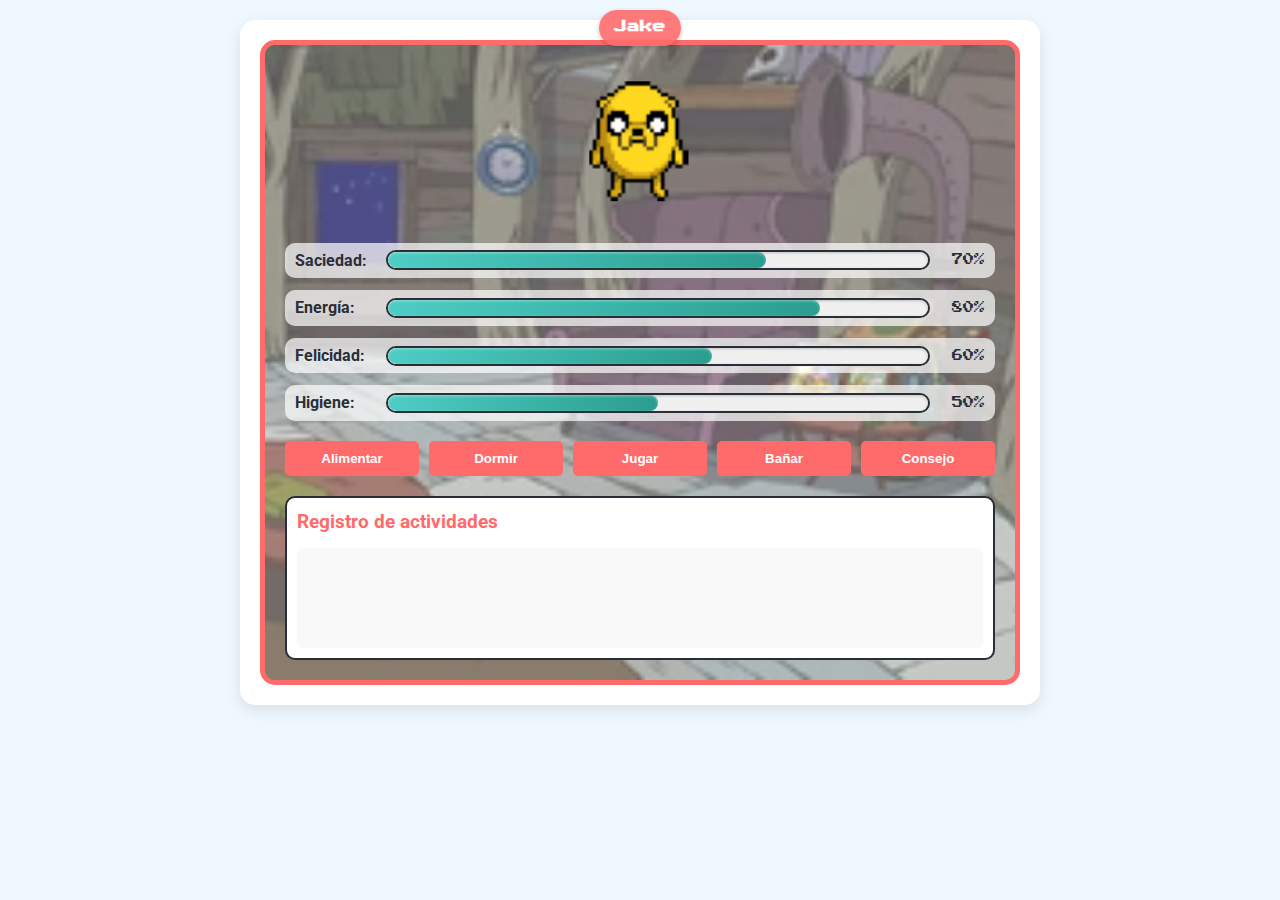
<file: Tamagotchi/index.html>
<!DOCTYPE html>
<html lang="es">
<head>
    <meta charset="UTF-8">
    <meta name="viewport" content="width=device-width, initial-scale=1.0">
    <title>Jake Tamagotchi</title>
    <link rel="stylesheet" href="css/style.css">
    <link href="https://fonts.googleapis.com/css2?family=Press+Start+2P&family=Roboto:wght@400;700&display=swap" rel="stylesheet">
</head>
<body>
    <div class="name-display" id="name-display">
    <span id="display-name"></span>
        </div>

    <div class="container">
        <h1>Jake Tamagotchi</h1>
        
        <div class="tamagotchi-container">
            <div class="tamagotchi-display">
                <div class="character" id="character">
                    <img src="img/jake-normal.png" alt="Jake" id="jake-image">
                </div>
                <div class="speech-bubble" id="speech-bubble"></div>
            </div>
            
            <div class="stats-container">
                <div class="stat-bar">
                    <label for="hunger-bar">Saciedad:</label>
                    <progress id="hunger-bar" value="70" max="100"></progress>
                    <span class="stat-percent" id="hunger-percent">70%</span>
                </div>
                <div class="stat-bar">
                    <label for="energy-bar">Energía:</label>
                    <progress id="energy-bar" value="80" max="100"></progress>
                    <span class="stat-percent" id="energy-percent">80%</span>
                </div>
                <div class="stat-bar">
                    <label for="happiness-bar">Felicidad:</label>
                    <progress id="happiness-bar" value="60" max="100"></progress>
                    <span class="stat-percent" id="happiness-percent">60%</span>
                </div>
                <div class="stat-bar">
                    <label for="cleanliness-bar">Higiene:</label>
                    <progress id="cleanliness-bar" value="50" max="100"></progress>
                    <span class="stat-percent" id="cleanliness-percent">50%</span>
                </div>
            </div>
            
            <div class="controls">
                <button id="feed-btn" class="btn">Alimentar</button>
                <button id="sleep-btn" class="btn">Dormir</button>
                <button id="play-btn" class="btn">Jugar</button>
                <button id="clean-btn" class="btn">Bañar</button>
                <button id="advice-btn" class="btn">Consejo</button>
            </div>
            
            <div class="log-container" id="log-container">
                <h3>Registro de actividades</h3>
                <div class="log" id="log"></div>
            </div>
        </div>
    </div>

    <script src="js/states.js"></script>
    <script src="js/tamagotchi.js"></script>
    <script src="js/app.js"></script>
</body>
</html>
</file>
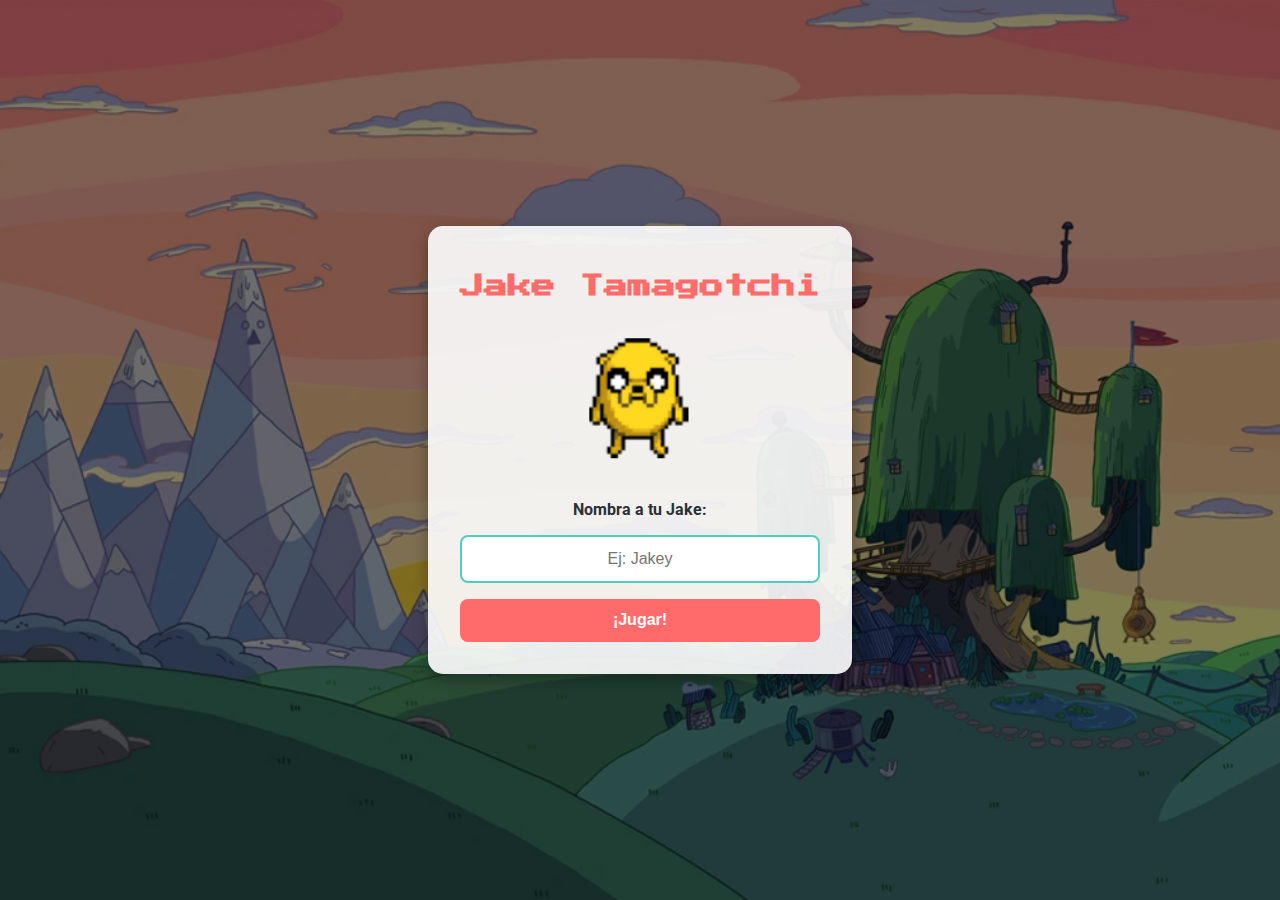
<file: Tamagotchi/home.html>
<!DOCTYPE html>
<html lang="es">
<head>
    <meta charset="UTF-8">
    <meta name="viewport" content="width=device-width, initial-scale=1.0">
    <title>Jake Tamagotchi - Inicio</title>
    <link rel="stylesheet" href="css/home.css">
    <link href="https://fonts.googleapis.com/css2?family=Press+Start+2P&family=Roboto:wght@400;700&display=swap" rel="stylesheet">
</head>
<body>
    <div class="home-container">
        <div class="home-content">
            <h1>Jake Tamagotchi</h1>
            
            <div class="character-preview">
                <img src="img/jake-normal.png" alt="Jake Preview" id="jake-preview">
            </div>
            
            <div class="form-container">
                <label for="pet-name">Nombra a tu Jake:</label>
                <input type="text" id="pet-name" placeholder="Ej: Jakey" maxlength="12">
                <button id="play-btn" class="btn">¡Jugar!</button>
            </div>
        </div>
    </div>

    <script src="js/home.js"></script>
</body>
</html>
</file>
<file: Tamagotchi/css/style.css>
/*Habitacion */
.tamagotchi-container {
    background: url('../img/room-bg.png') no-repeat center center;
    background-size: cover;
    position: relative;
    overflow: hidden;
    border: 5px solid var(--primary-color);
    border-radius: 15px;
    padding: 20px;
}

/* Añade un overlay para mejor legibilidad */
.tamagotchi-container::before {
    content: '';
    position: absolute;
    top: 0;
    left: 0;
    right: 0;
    bottom: 0;
    background: rgba(255, 255, 255, 0.3);
    z-index: 0;
}

/* Asegura que los elementos estén sobre el fondo */
.tamagotchi-display, 
.stats-container, 
.controls, 
.log-container {
    position: relative;
    z-index: 1;
}

:root {
    --primary-color: #ff6b6b;
    --secondary-color: #4ecdc4;
    --dark-color: #292f36;
    --light-color: #f7fff7;
    --accent-color: #ffd166;
}

* {
    box-sizing: border-box;
    margin: 0;
    padding: 0;
}

body {
    font-family: 'Roboto', sans-serif;
    background-color: #f0f8ff;
    color: var(--dark-color);
    line-height: 1.6;
    padding: 20px;
}

.container {
    max-width: 800px;
    margin: 0 auto;
    padding: 20px;
    background-color: white;
    border-radius: 15px;
    box-shadow: 0 5px 15px rgba(0, 0, 0, 0.1);
}

h1{
    display: none;
}

.tamagotchi-container {
    border: 5px solid var(--primary-color);
    border-radius: 15px;
    padding: 20px;
    background-color: #fff9f9;
}

.tamagotchi-display {
    display: flex;
    justify-content: space-between;
    align-items: center;
    margin-bottom: 20px;
    position: relative;
}

.character {
    flex: 1;
    text-align: center;
}

.character img {
    width: 150px;
    height: 150px;
    object-fit: contain;
    transition: all 0.3s ease;
}

.speech-bubble {
    position: absolute;
    right: 20px;
    top: 20px;
    background-color: white;
    border: 3px solid var(--dark-color);
    border-radius: 10px;
    padding: 10px;
    max-width: 60%;
    min-width: 100px;
    font-size: 0.9rem;
    opacity: 0;
    transition: opacity 0.3s ease;
}

.speech-bubble:after {
    content: '';
    position: absolute;
    left: -15px;
    top: 50%;
    width: 0;
    height: 0;
    border: 10px solid transparent;
    border-right-color: var(--dark-color);
    border-left: 0;
    margin-top: -10px;
    margin-left: -10px;
}

.speech-bubble.show {
    opacity: 1;
}

.stats-container {
    margin-bottom: 20px;
}

.stat-bar {
    margin-bottom: 10px;
}

.stat-bar label {
    display: inline-block;
    width: 80px;
    font-weight: bold;
}

progress {
    width: calc(100% - 90px);
    height: 20px;
    border-radius: 10px;
    overflow: hidden;
}

progress::-webkit-progress-bar {
    background-color: #f0f0f0;
    border-radius: 10px;
}

progress::-webkit-progress-value {
    background-color: var(--secondary-color);
    border-radius: 10px;
}

progress::-moz-progress-bar {
    background-color: var(--secondary-color);
    border-radius: 10px;
}

.controls {
    display: flex;
    justify-content: space-between;
    margin-bottom: 20px;
    flex-wrap: wrap;
    gap: 10px;
}

.btn {
    flex: 1;
    min-width: 100px;
    padding: 10px;
    border: none;
    border-radius: 5px;
    background-color: var(--primary-color);
    color: white;
    font-weight: bold;
    cursor: pointer;
    transition: all 0.3s ease;
}

.btn:hover {
    background-color: #ff5252;
    transform: translateY(-2px);
}

.btn:active {
    transform: translateY(0);
}

.log-container {
    border: 2px solid var(--dark-color);
    border-radius: 10px;
    padding: 10px;
    background-color: white;
}

.log-container h3 {
    margin-bottom: 10px;
    color: var(--primary-color);
}

.log {
    height: 100px;
    overflow-y: auto;
    font-size: 0.8rem;
    padding: 5px;
    background-color: #f9f9f9;
    border-radius: 5px;
}

.log p {
    margin-bottom: 5px;
    padding-bottom: 5px;
    border-bottom: 1px solid #eee;
}

/* Estados del personaje */
.hungry {
    animation: shake 0.5s infinite;
}

.sleepy {
    opacity: 0.7;
}

.happy {
    animation: bounce 0.5s infinite;
}

.dirty {
    filter: brightness(0.8) contrast(1.2);
}

.sad {
    animation: pulse 0.5s infinite;
}

@keyframes shake {
    0% { transform: translateX(0); }
    25% { transform: translateX(-5px); }
    50% { transform: translateX(5px); }
    75% { transform: translateX(-5px); }
    100% { transform: translateX(0); }
}

@keyframes bounce {
    0%, 100% { transform: translateY(0); }
    50% { transform: translateY(-10px); }
}

@keyframes pulse {
    0%, 100% { transform: scale(1); }
    50% { transform: scale(0.95); }
}

@media (max-width: 600px) {
    .controls {
        flex-direction: column;
    }
    
    .btn {
        width: 100%;
    }
    
    .tamagotchi-display {
        flex-direction: column;
    }
    
    .speech-bubble {
        position: static;
        margin-top: 10px;
        max-width: 100%;
    }
    
    .speech-bubble:after {
        display: none;
    }
}
/*estilos para el nombre del tamagotchi*/
.name-display {
    position: absolute;
    top: 10px;
    left: 50%;
    transform: translateX(-50%);
    background-color: rgba(255, 107, 107, 0.9);
    color: white;
    padding: 5px 15px;
    border-radius: 20px;
    font-weight: bold;
    z-index: 100;
    box-shadow: 0 2px 5px rgba(0, 0, 0, 0.2);
}

.name-display span {
    font-family: 'Press Start 2P', cursive;
    font-size: 0.8rem;
}
/* Estilos para las barras de estado */
.stat-bar {
    display: flex;
    align-items: center;
    margin-bottom: 12px;
    background: rgba(255, 255, 255, 0.7);
    padding: 5px 10px;
    border-radius: 10px;
}

.stat-bar label {
    width: 100px;
    font-weight: bold;
    color: #292f36;
}

.stat-percent {
    width: 50px;
    text-align: right;
    font-family: 'Press Start 2P', cursive;
    font-size: 0.7rem;
    color: var(--dark-color);
    margin-left: 10px;
}

progress {
    flex-grow: 1;
    height: 20px;
    border-radius: 10px;
    border: 2px solid var(--dark-color);
}
/* Estilos para las barras de progreso */
progress::-webkit-progress-bar {
    background-color: #f0f0f0;
    border-radius: 8px;
    box-shadow: inset 0 1px 3px rgba(0, 0, 0, 0.2);
}

progress::-webkit-progress-value {
    background: linear-gradient(to right, #4ecdc4, #2a9d8f);
    border-radius: 8px;
    box-shadow: inset 0 1px 3px rgba(255, 255, 255, 0.4);
}
</file>
<file: Tamagotchi/css/home.css>
body {
    margin: 0;
    padding: 0;
    font-family: 'Roboto', sans-serif;
    background: url('../img/home-bg.jpg') no-repeat center center fixed;
    background-size: cover;
    height: 100vh;
    overflow: hidden;
}

.home-container {
    display: flex;
    justify-content: center;
    align-items: center;
    height: 100vh;
    background-color: rgba(0, 0, 0, 0.5);
}

.home-content {
    background-color: rgba(255, 255, 255, 0.9);
    padding: 2rem;
    border-radius: 15px;
    text-align: center;
    max-width: 500px;
    box-shadow: 0 5px 15px rgba(0, 0, 0, 0.3);
}

h1 {
    font-family: 'Press Start 2P', cursive;
    color: #ff6b6b;
    margin-bottom: 1.5rem;
    font-size: 1.5rem;
}

.character-preview {
    margin: 1.5rem 0;
}

.character-preview img {
    width: 150px;
    height: 150px;
    object-fit: contain;
    animation: bounce 2s infinite;
}

@keyframes bounce {
    0%, 100% { transform: translateY(0); }
    50% { transform: translateY(-15px); }
}

.form-container {
    display: flex;
    flex-direction: column;
    gap: 1rem;
}

label {
    font-weight: bold;
    color: #292f36;
}

input {
    padding: 0.8rem;
    border: 2px solid #4ecdc4;
    border-radius: 8px;
    font-size: 1rem;
    text-align: center;
}

.btn {
    padding: 0.8rem;
    background-color: #ff6b6b;
    color: white;
    border: none;
    border-radius: 8px;
    font-size: 1rem;
    font-weight: bold;
    cursor: pointer;
    transition: all 0.3s ease;
}

.btn:hover {
    background-color: #ff5252;
    transform: translateY(-3px);
}

.btn:active {
    transform: translateY(0);
}
</file>
